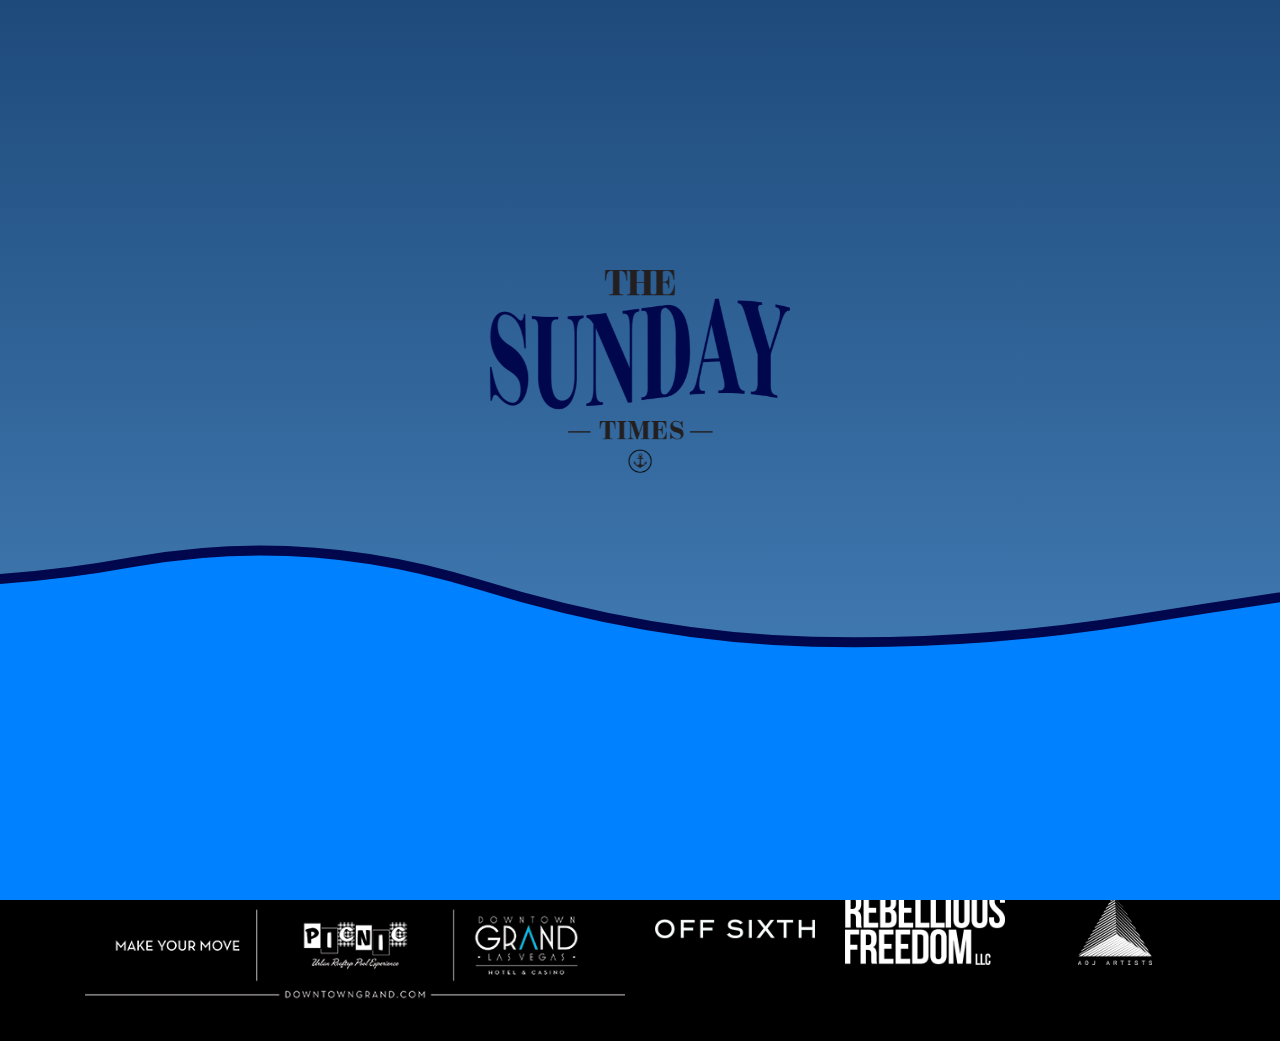
<file: index.html>
<!DOCTYPE html>
<!--[if lt IE 7]>      <html class="no-js lt-ie9 lt-ie8 lt-ie7"> <![endif]-->
<!--[if IE 7]>         <html class="no-js lt-ie9 lt-ie8"> <![endif]-->
<!--[if IE 8]>         <html class="no-js lt-ie9"> <![endif]-->
<!--[if gt IE 8]><!--> <html class="no-js"> <!--<![endif]-->
<head>
	<meta charset="utf-8">
	<meta http-equiv="X-UA-Compatible" content="IE=edge,chrome=1">
	<title>The Sunday Times</title>
    <meta name="description" content="The Sunday Times - weekly pool party, Sundays at the Downtown Grand PICNIC Pool. Brought to you by OFF SIXTH, REBELOUS FREEDOM and ADJ Artists.">
    <meta name='robots' content='index,follow'>
    <meta name="viewport" content="width=device-width">
    <!-- Facebook Open Graph -->
    <meta name='og:title' content='The Sunday Times'>
	<meta name='og:type' content='website'>
	<meta name='og:url' content='http://sundaytimeslv.com'>
	<meta name='og:image' content='http://i.imgur.com/TZrKrdp.jpg'>
	<meta name='og:site_name' content='The Sunday Times'>
	<meta name='og:description' content='The Sunday Times - weekly pool party, Sundays at the Downtown Grand PICNIC Pool'>
	<meta name='fb:page_id' content='658102500905236'>
    <!-- Twitter Summary Card -->
    <meta name="twitter:card" content="summary_large_image">
    <meta name="twitter:site" content="@offsixth">
    <meta name="twitter:creator" content="@offsixth">
    <meta name="twitter:title" content="The Sunday Times">
    <meta name="twitter:description" content="The Sunday Times - weekly pool party, Sundays at the Downtown Grand PICNIC Pool. Brought to you by OFF SIXTH, REBELOUS FREEDOM and ADJ Artists.">
    <meta name="twitter:image:src" content="http://i.imgur.com/TZrKrdp.jpg">

	<link rel="stylesheet" href="css/bootstrap.min.css">
	<link rel="stylesheet" href="css/bootstrap-theme.min.css">
	<link href='http://fonts.googleapis.com/css?family=Adamina' rel='stylesheet' type='text/css'>
	<link href="http://netdna.bootstrapcdn.com/font-awesome/4.1.0/css/font-awesome.min.css" rel="stylesheet">
	<link rel="stylesheet" href="css/main.css">

	<script src="js/vendor/modernizr-2.6.2-respond-1.1.0.min.js"></script>
</head>
<body>
	<!--[if lt IE 7]>
			<p class="chromeframe">You are using an <strong>outdated</strong> browser. Please <a href="http://browsehappy.com/">upgrade your browser</a> or <a href="http://www.google.com/chromeframe/?redirect=true">activate Google Chrome Frame</a> to improve your experience.</p>
	<![endif]-->

<!--
	<header class="header-12">
        <div class="container">
            <div class="navbar">
                <div class="navbar-inner">
                    <a class="brand" href="#"><img src="img/sunday-times-logo.png" width="200" alt="The Sunday Times" title="The Sunday Times"></a>
                    
                </div>
            </div>
        </div>            
    </header>
-->
<div id="preloader">
	<canvas id="loadWave" class="bg-midnight-blue"></canvas>
	<div class="logo">
		<img src="img/simaytimes_logo_dark.png" class="img-responsive dark" alt="The Sunday Times" title="The Sunday Times" />
	</div>
</div>
    
	<section id="flyer" class="header-12-sub" data-stellar-background-ratio="0.8">
	    <div class="container">
		    <div class="row-fluid">
			    <div class="col-sm-6 text-center">
				    <img src="img/st-burmuda.jpg" class="img-responsive img-center" />
			    </div>
			    <div class="col-sm-5 col-sm-offset-1 text-left">
				    <h1>
				    	<img src="img/st-rooftop-vibes.png" class="img-responsive" title="Rooftop Pool Vibes" alt="Rooftop Pool Vibes" />
				    </h1>
				    <div class="sundays">
					    <h3>06.01.14</h3>
					    <h5>\\\ Sounds By ///</h5>
					    <h2><img src="img/technicolor.png" class="img-responsive" alt="Technicolor" title="Technicolor" /></h2>
					    <h4>12PM - 6PM</h4>
				    </div>
		    
				    <div class="text-left" style="margin:0;">
					    
					    <form class="rsvp form-inline" action="http://sundaytimeslv.us8.list-manage1.com/subscribe/post?u=f1bf2d730706bab736654d145&amp;id=19dd4cb8ef" id="rsvp" role="form" method="POST">
					    
							
						<i class="fa fa-envelope hidden-sm"></i>
						<input class="span2" type="text" placeholder="RSVP FOR ENTRY" name="EMAIL" id="mce-EMAIL" data-validate="validate(required, email)">
					
						<input type="submit" value="RSVP" />
							
							
						</form>
	
				    </div>
			    </div>
			   
		    </div>
	    </div>
	</section>    
	<section id="sponsors" class="row-fluid">
		<div class="container">
			<div class="col-sm-6 text-center"><a href="http://www.downtowngrand.com/" target="_blank"><img src="img/dt-grand-logos.png" class="img-responsive" alt="Downtown Grand" title="Downtown Grand" /></a></div>
			<div class="col-sm-2 col-xs-4"><a href="http://offsixth.com" target="_blank"><img src="img/offsixth_logo.png" class="img-responsive" alt="OFF SIXTH" title="OFF SIXTH" /></a></div>
			<div class="col-sm-2 col-xs-4"><a href="http://www.rebelliousfreedom.com/" target="_blank"><img src="img/zwrf.png" class="img-responsive" alt="REBELLIOUS FREEDOM, LLC" title="REBELLIOUS FREEDOM, LLC" /></a></div>
			<div class="col-sm-2 col-xs-4"><img src="img/adj-artist-logo.png" class="adj img-responsive" alt="ADJ Artist" title="ADJ Artist" /></div>
		</div>
	</section>

	<script src="js/vendor/jquery-1.10.1.min.js"></script>
	<script>window.jQuery || document.write('<script src="js/vendor/jquery-1.10.1.min.js"><\/script>')</script>

	<script src="js/vendor/bootstrap.min.js"></script>

	<script src="js/plugins.js"></script>
	<script src="js/main.js"></script>

	<script>/*
		var _gaq=[['_setAccount','UA-XXXXX-X'],['_trackPageview']];
		(function(d,t){var g=d.createElement(t),s=d.getElementsByTagName(t)[0];
		g.src='//www.google-analytics.com/ga.js';
		s.parentNode.insertBefore(g,s)}(document,'script'));*/
	</script>
</body>
</html>
</file>
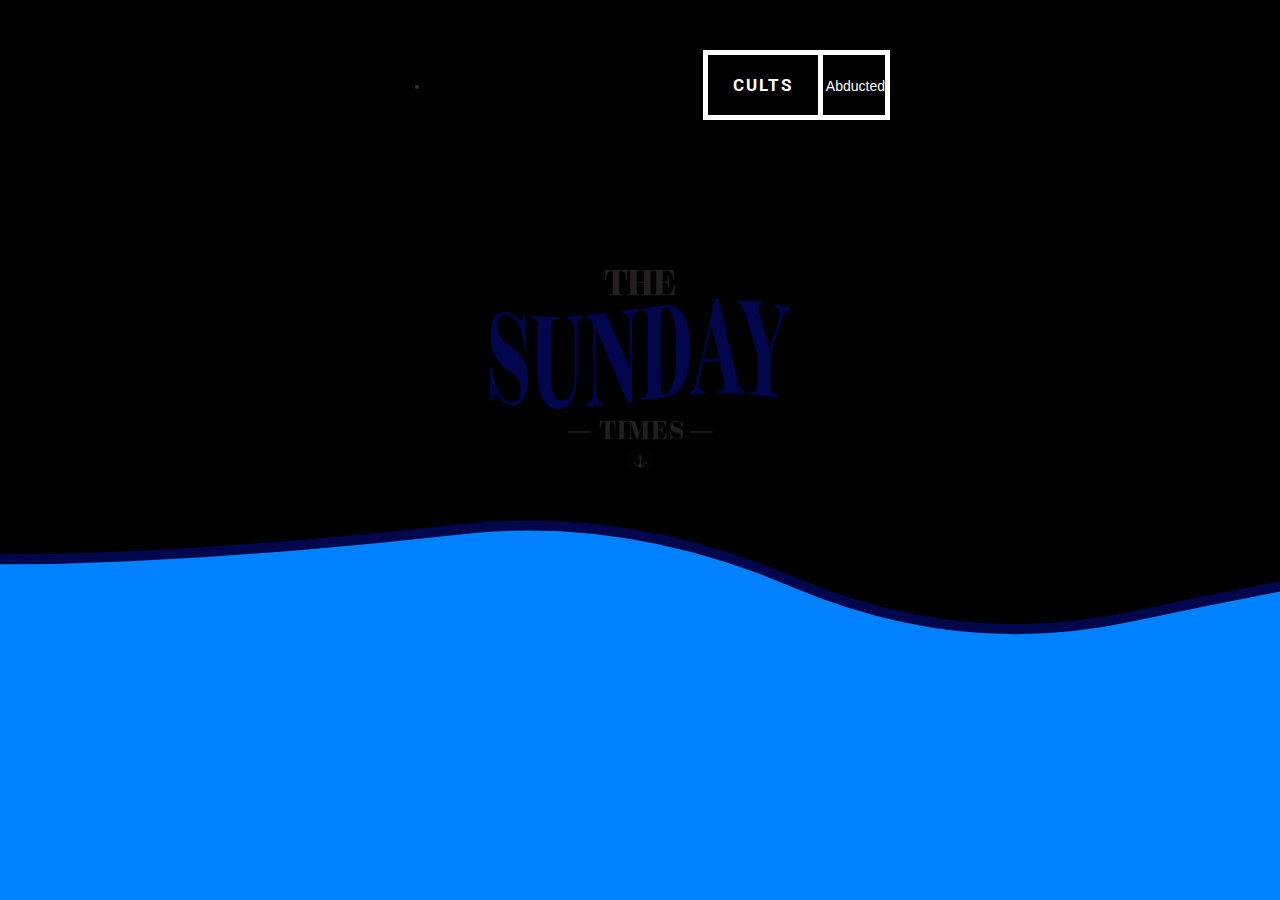
<file: wave-test.html>
<!DOCTYPE html>
<!--[if lt IE 7]>      <html class="no-js lt-ie9 lt-ie8 lt-ie7"> <![endif]-->
<!--[if IE 7]>         <html class="no-js lt-ie9 lt-ie8"> <![endif]-->
<!--[if IE 8]>         <html class="no-js lt-ie9"> <![endif]-->
<!--[if gt IE 8]><!--> <html class="no-js"> <!--<![endif]-->
<head>
	<meta charset="utf-8">
	<meta http-equiv="X-UA-Compatible" content="IE=edge,chrome=1">
	<title>The Sunday Times</title>
	<meta name="description" content="">
	<meta name="viewport" content="width=device-width">

	<link rel="stylesheet" href="css/bootstrap.min.css">
	<link rel="stylesheet" href="css/bootstrap-theme.min.css">
	<link href='http://fonts.googleapis.com/css?family=Adamina' rel='stylesheet' type='text/css'>
	<link rel="stylesheet" href="css/main.css">

	<script src="js/vendor/modernizr-2.6.2-respond-1.1.0.min.js"></script>
</head>
<body>
	<!--[if lt IE 7]>
			<p class="chromeframe">You are using an <strong>outdated</strong> browser. Please <a href="http://browsehappy.com/">upgrade your browser</a> or <a href="http://www.google.com/chromeframe/?redirect=true">activate Google Chrome Frame</a> to improve your experience.</p>
	<![endif]-->

	<div id="preloader">
		<canvas id="loadWave"></canvas>
		<div class="logo">
			<img src="img/simaytimes_logo_dark.png" class="img-responsive dark" alt="The Sunday Times" title="The Sunday Times" />
			
			             <p class="copy">Daytime Sundays at Downtown Grand. RSVP for updates.</p>
			
			<form class="rsvp form-inline" action="http://sundaytimeslv.us8.list-manage1.com/subscribe/post?u=f1bf2d730706bab736654d145&amp;id=19dd4cb8ef" id="rsvp" role="form" method="POST">
				<div class="input-prepend form-control">
					<span class="add-on .glyphicon-envelope"></span>
					<input class="span2" type="text" placeholder="your@email.com" name="EMAIL" id="mce-EMAIL" data-validate="validate(required, email)">
				</div>
				<div class="form-control">
					<input type="submit" value="Sign Up" />
				</div>
			</form>
			<span id="result"></span>
		</div>
	</div>
	
	<footer id="footer">
		<ul class="utl-playlist">
			<li class="utl-item">
				<a href="#" class="utl-link">
					<span class="artist">Cults</span>
					<span class="track">Abducted <div class="center-me"><div class="equalizer"></div></div></span>
				</a>
			</li>
		</ul>
	</footer>

	<script src="js/vendor/jquery-1.10.1.min.js"></script>
	<script>window.jQuery || document.write('<script src="js/vendor/jquery-1.10.1.min.js"><\/script>')</script>

	<script src="js/vendor/bootstrap.min.js"></script>

	<script src="js/plugins.js"></script>
	<script src="js/main.js"></script>

	<script>/*
		var _gaq=[['_setAccount','UA-XXXXX-X'],['_trackPageview']];
		(function(d,t){var g=d.createElement(t),s=d.getElementsByTagName(t)[0];
		g.src='//www.google-analytics.com/ga.js';
		s.parentNode.insertBefore(g,s)}(document,'script'));*/
	</script>
</body>
</html>
</file>
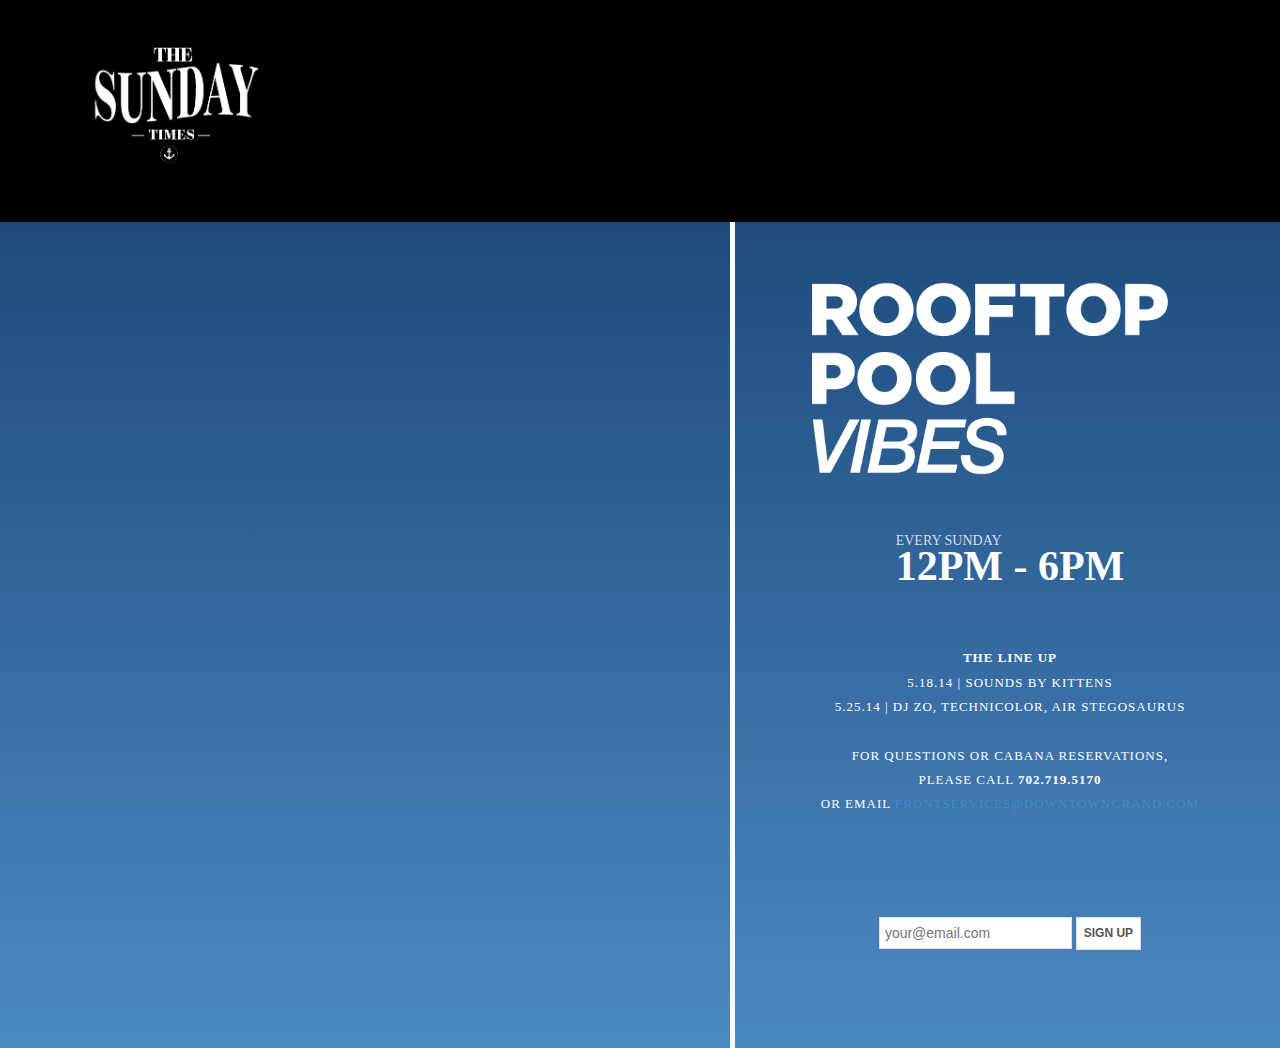
<file: wave-video.html>
<!DOCTYPE html>
<!--[if lt IE 7]>      <html class="no-js lt-ie9 lt-ie8 lt-ie7"> <![endif]-->
<!--[if IE 7]>         <html class="no-js lt-ie9 lt-ie8"> <![endif]-->
<!--[if IE 8]>         <html class="no-js lt-ie9"> <![endif]-->
<!--[if gt IE 8]><!--> <html class="no-js"> <!--<![endif]-->
<head>
	<meta charset="utf-8">
	<meta http-equiv="X-UA-Compatible" content="IE=edge,chrome=1">
	<title>The Sunday Times</title>
	<meta name="description" content="">
	<meta name="viewport" content="width=device-width">

	<link rel="stylesheet" href="css/bootstrap.min.css">
	<link rel="stylesheet" href="css/bootstrap-theme.min.css">
	<link href='http://fonts.googleapis.com/css?family=Adamina' rel='stylesheet' type='text/css'>
	<link rel="stylesheet" href="css/main.css">

	<script src="js/vendor/modernizr-2.6.2-respond-1.1.0.min.js"></script>
</head>
<body>
	<!--[if lt IE 7]>
			<p class="chromeframe">You are using an <strong>outdated</strong> browser. Please <a href="http://browsehappy.com/">upgrade your browser</a> or <a href="http://www.google.com/chromeframe/?redirect=true">activate Google Chrome Frame</a> to improve your experience.</p>
	<![endif]-->

	<header class="header-12">
        <div class="container">
            <div class="navbar">
                <div class="navbar-inner">
                    <a class="brand" href="#"><img src="img/sunday-times-logo.png" width="200" alt="The Sunday Times" title="The Sunday Times"></a>
                    
                </div>
            </div>
        </div>            
    </header>
    
	<section class="header-12-sub bg-midnight-blue">
	    <div class="background">
		    <video class="videoBG" autoplay="autoplay" loop="loop">
			    <source src="video/pool-party.mp4" type="video/mp4" />
		    </video>
	    </div>
	    <div class="container">
	        <div class="">
	            <div class="col-sm-5">
	                <div class="hero-unit">
	                    <h1>&nbsp;</h1>
	                    <p>&nbsp;</p>
	                </div>
	            </div>
	        </div>
	        <div class="aside">
	            <div>
	                <span class="fui-cmd"> </span>
	                <h3> <img src="img/st-rooftop-vibes.png" class="img-responsive" alt="Rooftop Pool Vibes" title="Rooftop Pool Vibes" style="width: 400px;max-width: 90%;" /></h3>
	                <p class="muted"></p>
	                <div class="price"><div class="currency">Every Sunday</div>12PM - 6PM</div>
	                <p>
	                	<strong>The Line Up</strong><br>5.18.14 | Sounds by Kittens<br>5.25.14 | DJ Zo, Technicolor, Air Stegosaurus
		                <br><br>
		                For questions or cabana reservations,<br> please call <strong>702.719.5170</strong><br> or email <a href="mailto:frontservices@downtowngrand.com">frontservices@downtowngrand.com</a>
	                </p>	                
	                
	                <form class="rsvp form-inline" action="http://sundaytimeslv.us8.list-manage1.com/subscribe/post?u=f1bf2d730706bab736654d145&amp;id=19dd4cb8ef" id="rsvp" role="form" method="POST">
	                	
						<div class="input-prepend form-control">
							<span class="add-on .glyphicon-envelope"></span>
							<input class="span2" type="text" placeholder="your@email.com" name="EMAIL" id="mce-EMAIL" data-validate="validate(required, email)">
						</div>
						
						<div class="form-control">
							<input type="submit" value="Sign Up" />
						</div>
						
					</form>
			
	            </div>
	        </div>
	    </div>
	</section>    

	<script src="js/vendor/jquery-1.10.1.min.js"></script>
	<script>window.jQuery || document.write('<script src="js/vendor/jquery-1.10.1.min.js"><\/script>')</script>

	<script src="js/vendor/bootstrap.min.js"></script>

	<script src="js/plugins.js"></script>
	<script src="js/main.js"></script>

	<script>/*
		var _gaq=[['_setAccount','UA-XXXXX-X'],['_trackPageview']];
		(function(d,t){var g=d.createElement(t),s=d.getElementsByTagName(t)[0];
		g.src='//www.google-analytics.com/ga.js';
		s.parentNode.insertBefore(g,s)}(document,'script'));*/
	</script>
</body>
</html>
</file>
<file: css/main.css>
@import url(http://fonts.googleapis.com/css?family=Roboto:700|Roboto+Slab:400);@import url(http://netdna.bootstrapcdn.com/font-awesome/4.0.3/css/font-awesome.css);@font-face{font-family:'BentonModDisp';src:url("fonts/BentonModDisp-Black.eot");src:url("fonts/BentonModDisp-Black.eot?#iefix") format("embedded-opentype"),url("fonts/BentonModDisp-Black.woff") format("woff"),url("fonts/BentonModDisp-Black.ttf") format("truetype"),url("fonts/BentonModDisp-Black.svg#5f4f34c4e51234cd582f272733471c3d") format("svg");font-style:normal;font-weight:400}@font-face{font-family:'BentonModDisp';src:url("fonts/BentonModDisp-BlackIt.eot");src:url("fonts/BentonModDisp-BlackIt.eot?#iefix") format("embedded-opentype"),url("fonts/BentonModDisp-BlackIt.woff") format("woff"),url("fonts/BentonModDisp-BlackIt.ttf") format("truetype"),url("fonts/BentonModDisp-BlackIt.svg#3db5fadf8ca9a28dd98fcd916db2b3d8") format("svg");font-style:italic;font-weight:400}body{background:#000}.text-center{text-align:center}.img-center{margin:auto}#preloader{display:block;position:fixed;top:0;left:0;width:100%;height:100%;z-index:9999}#preloader #loadWave{display:block;position:absolute;top:0;left:0;width:100%;height:100%}#preloader .form-control{border:0;background:transparent}#preloader .logo{display:block;position:fixed;top:0;left:0;text-align:center;width:100%;top:30%;-webkit-transition:all 0.4s;-ms-transition:all 0.4s;-moz-transition:all 0.4s;transition:all 0.4s}#preloader .logo img{width:300px;max-width:80%;height:auto;margin:auto;-webkit-transition:all all 0.4s;-ms-transition:all all 0.4s;-moz-transition:all all 0.4s;transition:all all 0.4s}#preloader .logo img.small{width:250px}#preloader .logo .rsvp,#preloader .logo .copy{padding-top:10px;visibility:hidden;opacity:0;-webkit-transition:all 2s;-ms-transition:all 2s;-moz-transition:all 2s;transition:all 2s}#preloader .logo .rsvp.visible,#preloader .logo .copy.visible{visibility:visible;opacity:1}.bg-midnight-blue{background:-webkit-gradient(linear, 0% 0%, 0% 100%, from(#4c8ac4), to(#1e4a7b));background:-webkit-linear-gradient(top, #1e4a7b, #4c8ac4);background:-moz-linear-gradient(top, #1e4a7b, #4c8ac4);background:-ms-linear-gradient(top, #1e4a7b, #4c8ac4);background:-o-linear-gradient(top, #1e4a7b, #4c8ac4)}#flyer{background:url(../img/st_background.jpg);background-size:cover;color:#fff}#flyer h1,#flyer h3,#flyer h4,#flyer h5,#flyer h6{font-family:'BentonModDisp', serif}#flyer h1{font-size:6rem;text-transform:uppercase;letter-spacing:0.08em;line-height:0.8;text-align:justify;margin:0}#flyer h2{font-size:4rem;margin:15px 0}#flyer h3{font-size:8rem;margin:0}#flyer h4{font-size:36px;text-transform:uppercase;letter-spacing:0.1em;margin:0}#flyer h5{font-size:18px;letter-spacing:1rem;text-transform:uppercase;margin:0}#flyer .rsvp{background:#fff;margin:20px auto;border:solid 2px;color:#fff;display:inline-block;padding:0 0 0 12px;position:relative;line-height:1;-webkit-transition:all 0.15s ease-in;-moz-transition:all 0.15s ease-in;-o-transition:all 0.15s ease-in;transition:all 0.15s ease-in}#flyer .rsvp .fa-envelope{color:#4c8ac4;margin-right:2px;font-size:1.2em;outline:0 none}#flyer .rsvp input#mce-EMAIL{-webkit-transition:margin 0.15s ease-in,width 0.15s ease-in;-moz-transition:margin 0.15s ease-in,width 0.15s ease-in;-ms-transition:margin 0.15s ease-in,width 0.15s ease-in;-o-transition:margin 0.15s ease-in,width 0.15s ease-in;transition:margin 0.15s ease-in,width 0.15s ease-in;background:transparent;border:0 none;color:#fff;font-family:'Gotham', sans-serif;font-weight:600;padding:9px 0 6px;width:138px}#flyer .rsvp input#mce-EMAIL:focus{outline:none;width:198px;margin-right:60px}#flyer .rsvp input#mce-EMAIL:hover{width:198px;margin-right:60px}#flyer .rsvp input#mce-EMAIL::-webkit-input-placeholder{color:#4c8ac4}#flyer .rsvp input#mce-EMAIL:-moz-placeholder{color:#4c8ac4}#flyer .rsvp input#mce-EMAIL::-moz-placeholder{color:#4c8ac4}#flyer .rsvp input#mce-EMAIL:-ms-input-placeholder{color:#4c8ac4}#flyer .rsvp input[type="submit"]{background:#fff;border:0 none;color:#222;display:inline-block;position:absolute;text-transform:uppercase;font-weight:bold;width:60px;right:-2px;top:-2px;bottom:-2px;opacity:0;-webkit-transform:translateX(0);-webkit-transition:opacity 0.15s ease-in, -webkit-transform 0.2s ease-out;-moz-transition:opacity 0.15s ease-in;-o-transition:opacity 0.15s ease-in;transition:opacity 0.15s ease-in}#flyer .rsvp input[type="submit"]:hover{color:#777;opacity:1}#flyer .rsvp input[type="submit"]:active,#flyer .rsvp input[type="submit"]:focus{color:#222}#flyer .rsvp:hover,#flyer .rsvp:focus,#flyer .rsvp.active{background:transparent}#flyer .rsvp:hover .fa-envelope,#flyer .rsvp:focus .fa-envelope,#flyer .rsvp.active .fa-envelope{color:#fff}#flyer .rsvp:hover input#mce-EMAIL,#flyer .rsvp:focus input#mce-EMAIL,#flyer .rsvp.active input#mce-EMAIL{width:198px;margin-right:60px}#flyer .rsvp:hover input#mce-EMAIL::-webkit-input-placeholder,#flyer .rsvp:focus input#mce-EMAIL::-webkit-input-placeholder,#flyer .rsvp.active input#mce-EMAIL::-webkit-input-placeholder{color:#fff}#flyer .rsvp:hover input#mce-EMAIL:-moz-placeholder,#flyer .rsvp:focus input#mce-EMAIL:-moz-placeholder,#flyer .rsvp.active input#mce-EMAIL:-moz-placeholder{color:#fff}#flyer .rsvp:hover input#mce-EMAIL::-moz-placeholder,#flyer .rsvp:focus input#mce-EMAIL::-moz-placeholder,#flyer .rsvp.active input#mce-EMAIL::-moz-placeholder{color:#fff}#flyer .rsvp:hover input#mce-EMAIL:-ms-input-placeholder,#flyer .rsvp:focus input#mce-EMAIL:-ms-input-placeholder,#flyer .rsvp.active input#mce-EMAIL:-ms-input-placeholder{color:#fff}#flyer .rsvp:hover input[type="submit"],#flyer .rsvp:focus input[type="submit"],#flyer .rsvp.active input[type="submit"]{opacity:1;-webkit-transform:translateX(0);-webkit-transition:opacity 0.15s ease-in, -webkit-transform 0.2s ease-out}#sponsors{background:#000;color:#fff;padding:30px 0}#sponsors .adj{-webkit-filter:invert(100%);filter:invert(100%);-ms-filter:invert(100)}@keyframes fadeDownTop{0%{opacity:0;transform:translateY(-20px)}100%{opacity:1;transform:translateY(0)}}@keyframes budgeSide{0%,100%{transform:translateX(0)}50%{transform:translateX(-5px)}}.utl-playlist{width:500px;margin:50px auto;text-align:right}.utl-link{position:relative;display:inline-block;text-decoration:none;color:#fff;border:5px solid #fff;margin-bottom:-5px;transition:all 0.3s ease}.utl-link:hover{color:#111;background-color:#fff;border-color:#fff}.utl-link:hover .artist{border-color:#fff}.utl-link:hover .title{width:230px;padding-left:0px;padding-right:40px}.utl-link:hover .title:after{content:'\f0da';font-family:'FontAwesome';position:absolute;top:0;right:28px;color:#ff0f44;font-size:20px;animation:fadeDownTop 0.3s ease,  budgeSide 1.8s ease-in-out infinite}.artist,.title{position:relative;display:inline-block;padding-left:25px;padding-right:25px;transition:all 0.3s ease;font-size:17px}.artist{text-transform:uppercase;border-right:5px solid #fff;font-family:'Roboto', sans-serif;font-weight:700;letter-spacing:2px;padding-top:18px;padding-bottom:18px}.title{font-family:'Roboto Slab', serif;font-weight:400;width:170px;text-align:center}.equalizer{position:absolute;bottom:8.125vmin;left:8.125vmin;display:block;width:2.5vmin;background-color:#000;height:1.25vmin}.equalizer,.equalizer::before,.equalizer::after{animation:equalize 1.25s steps(25, end) 0s infinite}.equalizer::before,.equalizer::after{content:'';position:absolute;bottom:0;left:3.125vmin;height:8.75vmin;width:2.5vmin;background-color:#000}.equalizer::before{animation-name:equalize2}.equalizer::after{left:6.25vmin;animation-name:equalize3}@keyframes equalize{0%{height:2.5vmin}4%{height:1.25vmin}8%{height:2.5vmin}12%{height:4.375vmin}16%{height:6.25vmin}20%{height:8.125vmin}24%{height:7.5vmin}28%{height:6.875vmin}32%{height:6.875vmin}36%{height:5.0vmin}40%{height:6.25vmin}44%{height:6.25vmin}48%{height:6.875vmin}52%{height:7.5vmin}56%{height:8.125vmin}60%{height:7.5vmin}64%{height:7.5vmin}68%{height:6.875vmin}72%{height:6.25vmin}76%{height:6.875vmin}80%{height:7.5vmin}84%{height:7.5vmin}88%{height:8.125vmin}92%{height:6.25vmin}96%{height:4.375vmin}100%{height:2.5vmin}}@keyframes equalize2{0%{height:7.5vmin}4%{height:8.125vmin}8%{height:7.5vmin}12%{height:7.5vmin}16%{height:6.875vmin}20%{height:6.875vmin}24%{height:6.875vmin}28%{height:7.5vmin}32%{height:7.5vmin}36%{height:8.125vmin}40%{height:8.125vmin}44%{height:8.125vmin}48%{height:6.875vmin}52%{height:5.0vmin}56%{height:3.75vmin}60%{height:5.0vmin}64%{height:6.25vmin}68%{height:6.875vmin}72%{height:8.125vmin}76%{height:7.5vmin}80%{height:7.5vmin}84%{height:6.875vmin}88%{height:6.875vmin}92%{height:5.625vmin}96%{height:6.875vmin}100%{height:7.5vmin}}@keyframes equalize3{0%{height:5.625vmin}4%{height:4.375vmin}8%{height:5.625vmin}12%{height:6.875vmin}16%{height:8.125vmin}20%{height:9.375vmin}24%{height:8.75vmin}28%{height:6.875vmin}32%{height:5.625vmin}36%{height:5.0vmin}40%{height:4.375vmin}44%{height:3.125vmin}48%{height:5.0vmin}52%{height:6.25vmin}56%{height:6.875vmin}60%{height:8.125vmin}64%{height:7.5vmin}68%{height:6.875vmin}72%{height:6.875vmin}76%{height:6.25vmin}80%{height:7.5vmin}84%{height:8.125vmin}88%{height:8.75vmin}92%{height:7.5vmin}96%{height:6.25vmin}100%{height:5.625vmin}}.center-me{position:absolute;bottom:50px;right:-50px;margin-top:-12.5vmin;margin-left:-12.5vmin;width:100px;height:100px}.center-me:hover{opacity:0.7}*,::before,::after{-moz-box-sizing:border-box;box-sizing:border-box}.background{background-color:#000;position:absolute;left:0;top:0;right:0;bottom:0;z-index:-1}.background video{height:100%;opacity:0.5;filter:alpha(opacity=50)}.header-12-sub{padding-top:60px;padding-bottom:60px;position:relative;overflow:hidden}.header-12-sub .row{float:left}.header-12-sub .hero-unit{margin:260px 0 0;padding:0;background:transparent}.header-12-sub .hero-unit h1{margin:0 0 22px;font-size:30px;font-weight:normal;color:#ffffff;font-weight:300;line-height:40px}.header-12-sub .hero-unit p{font-size:18px;font-weight:normal;color:rgba(255,255,255,0.7)}.header-12-sub .aside{position:relative;float:right;text-align:center;padding-left:75px;border-left:5px solid #fff;margin-top:-80px;margin-bottom:-80px;padding-top:80px;padding-bottom:117px;background:-webkit-gradient(linear, 0% 0%, 0% 100%, from(#4c8ac4), to(#1e4a7b));background:-webkit-linear-gradient(top, #1e4a7b, #4c8ac4);background:-moz-linear-gradient(top, #1e4a7b, #4c8ac4);background:-ms-linear-gradient(top, #1e4a7b, #4c8ac4);background:-o-linear-gradient(top, #1e4a7b, #4c8ac4)}.header-12-sub .aside:before{content:'';position:absolute;left:0;top:0;width:5000px;height:100%;background:-webkit-gradient(linear, 0% 0%, 0% 100%, from(#4c8ac4), to(#1e4a7b));background:-webkit-linear-gradient(top, #1e4a7b, #4c8ac4);background:-moz-linear-gradient(top, #1e4a7b, #4c8ac4);background:-ms-linear-gradient(top, #1e4a7b, #4c8ac4);background:-o-linear-gradient(top, #1e4a7b, #4c8ac4)}.header-12-sub .aside>*{position:relative}.header-12-sub .aside>div>[class*="fui-"]{font-size:24px;font-weight:normal;color:#fff55b;margin-bottom:100px}.header-12-sub .aside h1,.header-12-sub .aside .h1,.header-12-sub .aside h2,.header-12-sub .aside .h2,.header-12-sub .aside h3,.header-12-sub .aside .h3,.header-12-sub .aside h4,.header-12-sub .aside .h4,.header-12-sub .aside h5,.header-12-sub .aside .h5,.header-12-sub .aside h6,.header-12-sub .aside .h6{color:white;font-family:"Helvetica Neue", Helvetica, Arial, sans-serif}.header-12-sub .aside h3{font-size:32px;font-weight:normal;color:#ffffff;font-family:"Helvetica Neue", Helvetica, Arial, sans-serif;font-weight:500;margin:0 0 30px}.header-12-sub .aside p{font-size:13px;font-weight:normal;color:#ffffff;font-family:"Times", serif;letter-spacing:1px;line-height:24.3px;text-transform:uppercase}.header-12-sub .aside p img{margin:auto}.header-12-sub .aside .muted{color:rgba(255,255,255,0.8)}.header-12-sub .aside .price{position:relative;display:inline-block;margin:-1px 0 17px;font-size:42px;line-height:125px;font-family:Times, serif;font-weight:normal;color:#ffffff;font-weight:600}.header-12-sub .aside .price .currency{position:absolute;top:30px;font-size:14px;font-weight:normal;color:rgba(255,255,255,0.8);line-height:1;text-transform:uppercase}.header-12-sub .aside #rsvp{margin-top:100px;padding-left:37px;padding-right:37px}.header-12-sub .aside #rsvp input{border:1px solid #dedede;padding:5px}.header-12-sub .aside #rsvp .form-control{background:none;border:0;padding:0}.header-12-sub .aside #rsvp .form-control input[type=submit]{background:#fff;font-size:12px;font-weight:bold;text-transform:uppercase;border:1px #dedede solid;padding:7px}.header-12-sub .aside .btn{margin-top:100px;padding-left:37px;padding-right:37px;color:#e74c3c;background-color:#fff55b}.header-12-sub .aside .btn:hover,.header-12-sub .aside .btn:focus{background-color:#fff77c}.header-12-sub .aside .btn:active,.header-12-sub .aside .btn.active{background-color:#d9d04d}@media (max-width: 979px){.header-12-sub{padding-bottom:0}.header-12-sub .row{float:none}.header-12-sub .row>.span5{display:block;float:none;width:100%;margin-left:0;-webkit-box-sizing:border-box;-moz-box-sizing:border-box;box-sizing:border-box}.header-12-sub .hero-unit{margin:120px 0 0}}@media (max-width: 480px){.header-12-sub{padding-bottom:0}.header-12-sub .row{float:none}.header-12-sub .hero-unit{margin:60px 0 0}.header-12-sub .hero-unit h1{font-size:25px;font-weight:normal;color:#ffffff;line-height:40px}}@media (max-width: 979px){.header-12-sub .aside{max-width:none;float:none;padding-left:0;border-left:0;margin:60px -20px 0}.header-12-sub .aside:before{left:50%;margin-left:-2500px;border-top:5px solid #fff}}@media (max-width: 480px){.header-12-sub .aside{max-width:none;float:none;padding-left:0;border-left:0;border-top:5px solid #fff;margin:60px -20px 0}.header-12-sub .aside:before{display:none}.header-12-sub .aside>div>[class*="fui-"]{margin-bottom:40px}.header-12-sub .aside .btn{margin-top:40px}.header-12-sub .aside p{max-width:55%;margin:0 auto 10px}}
</file>
